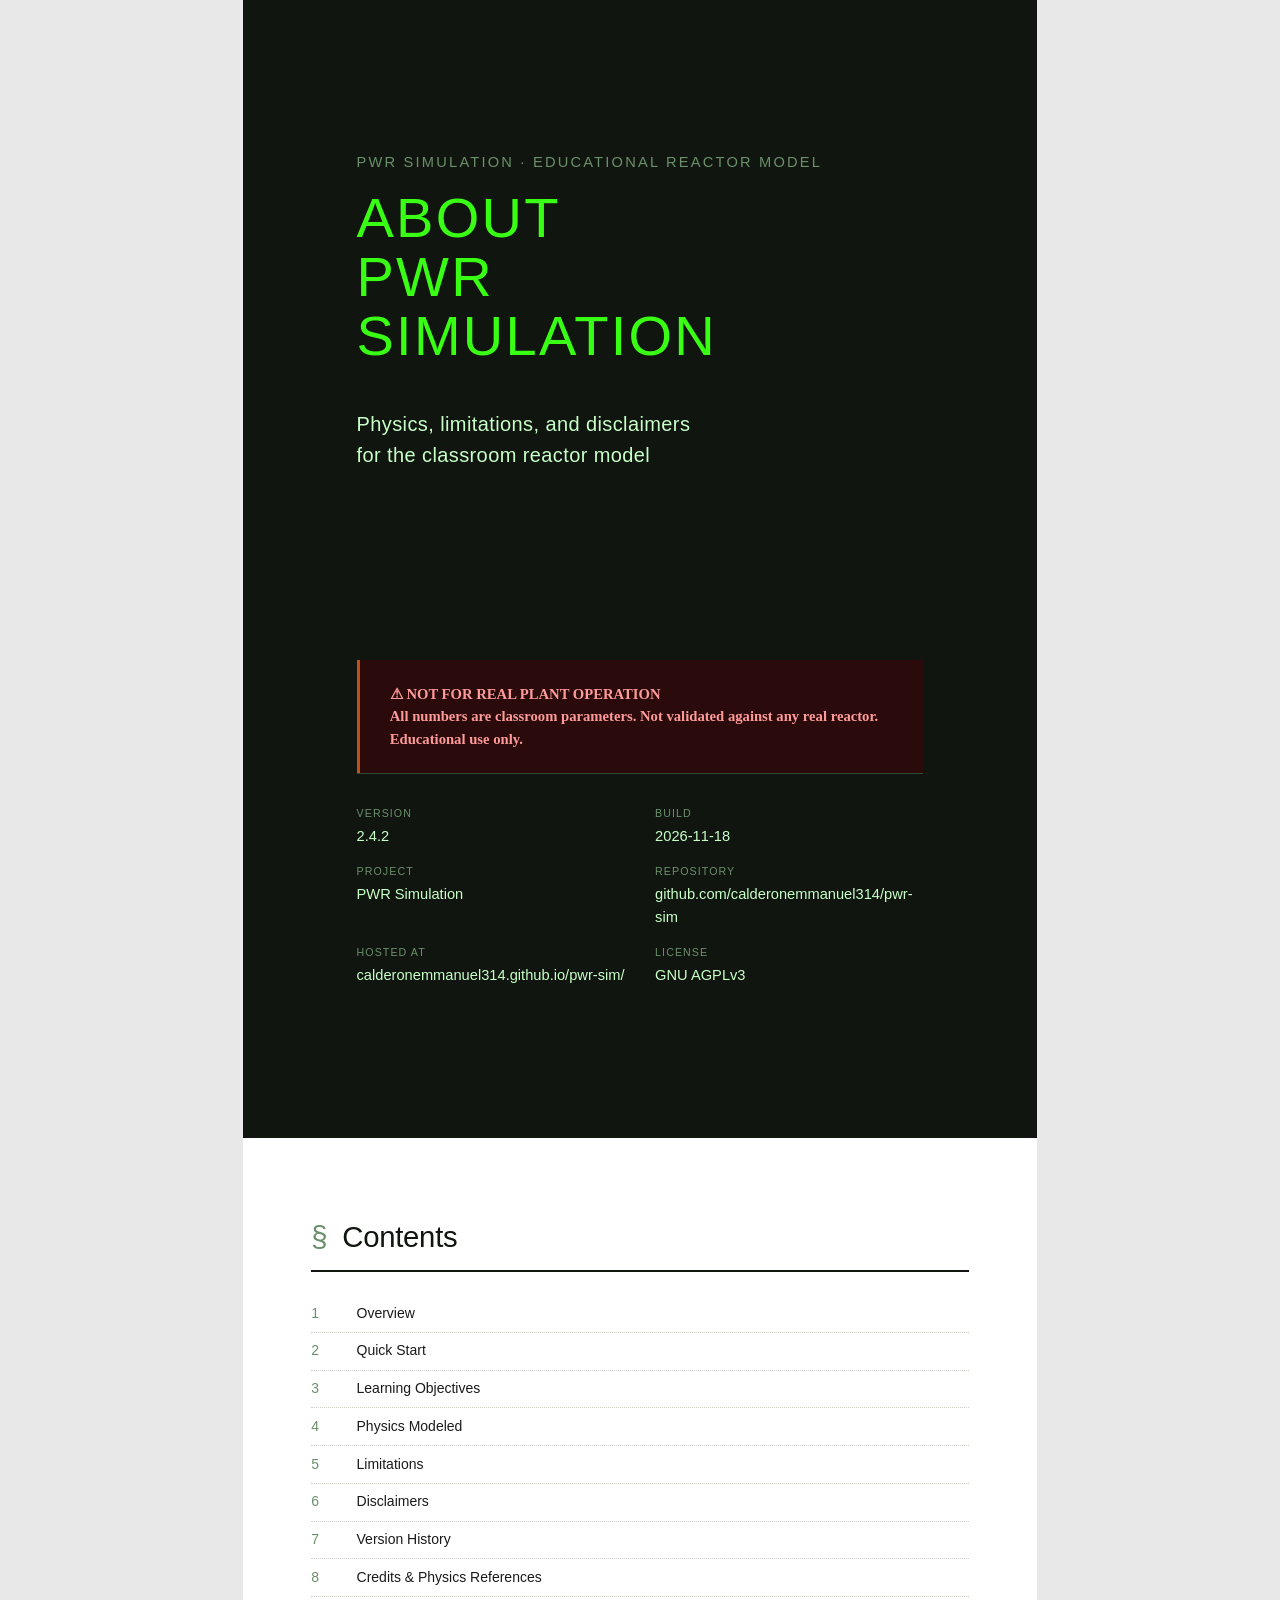
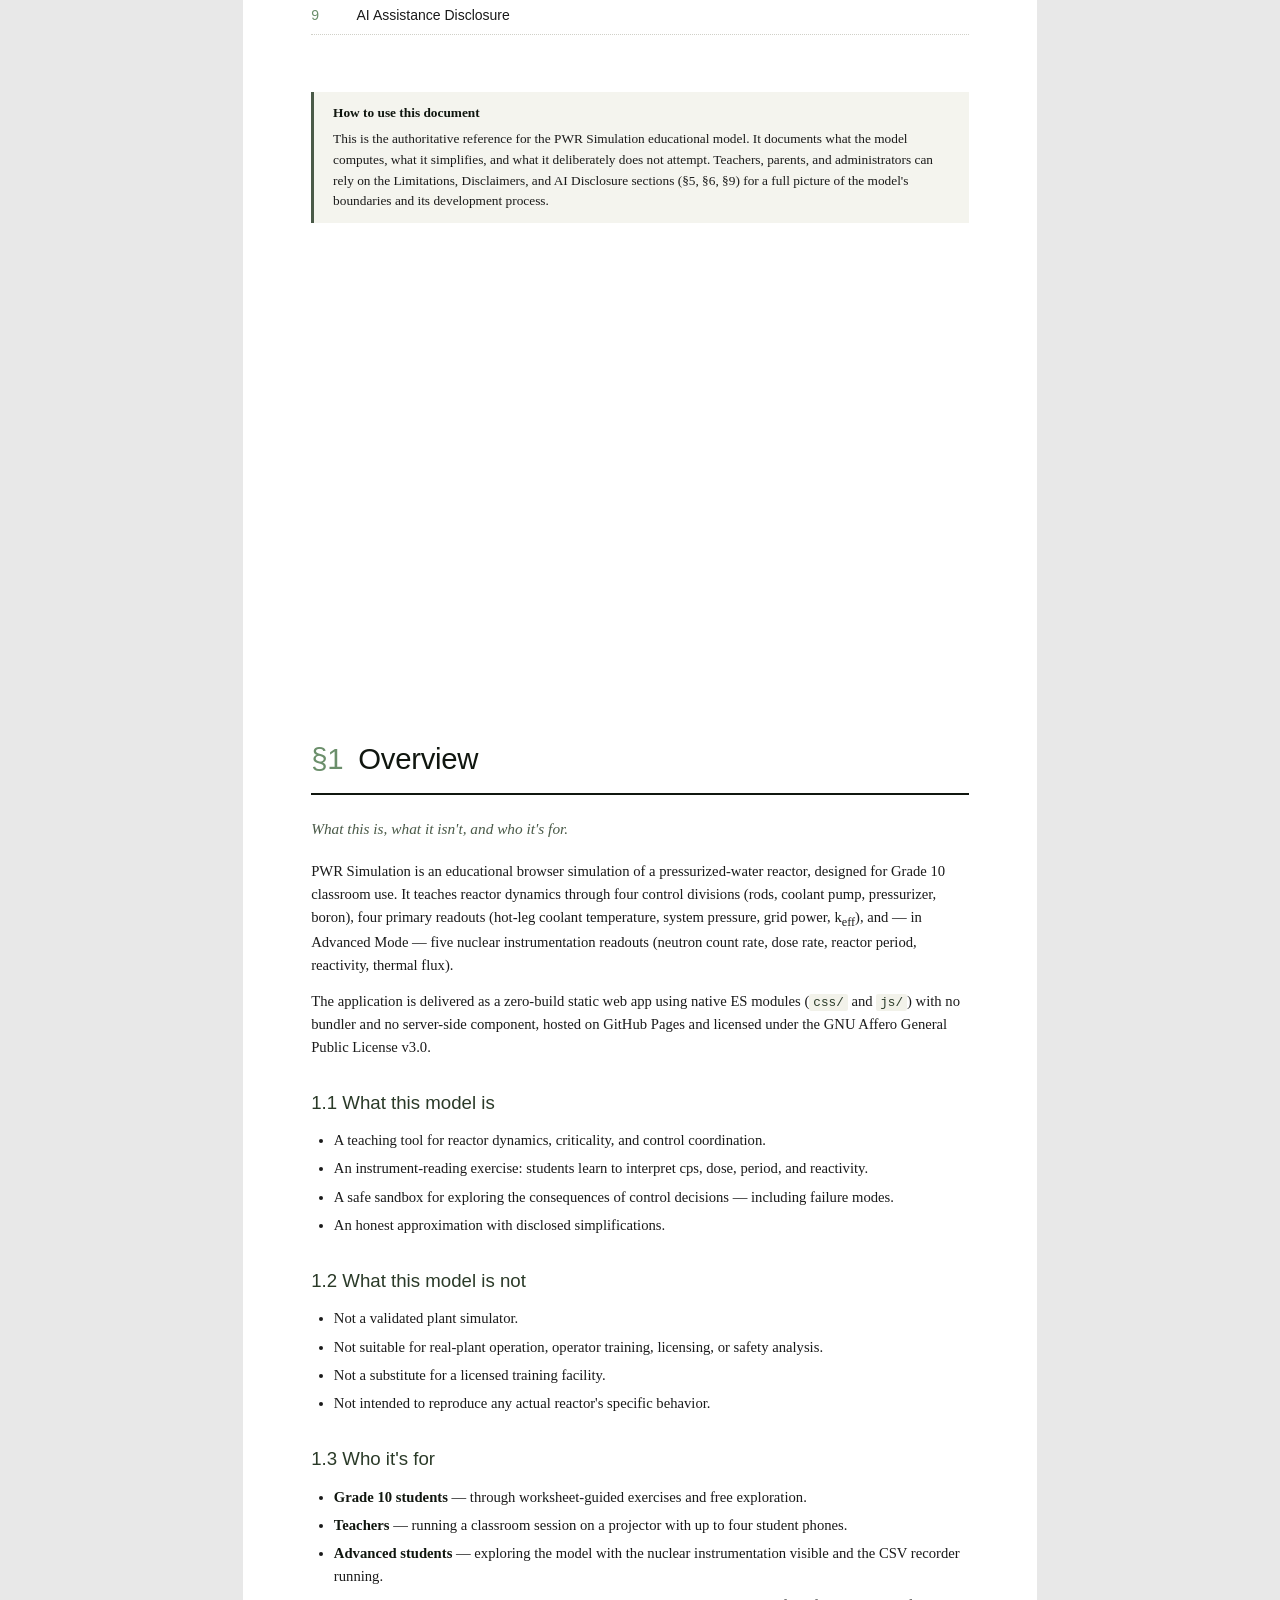
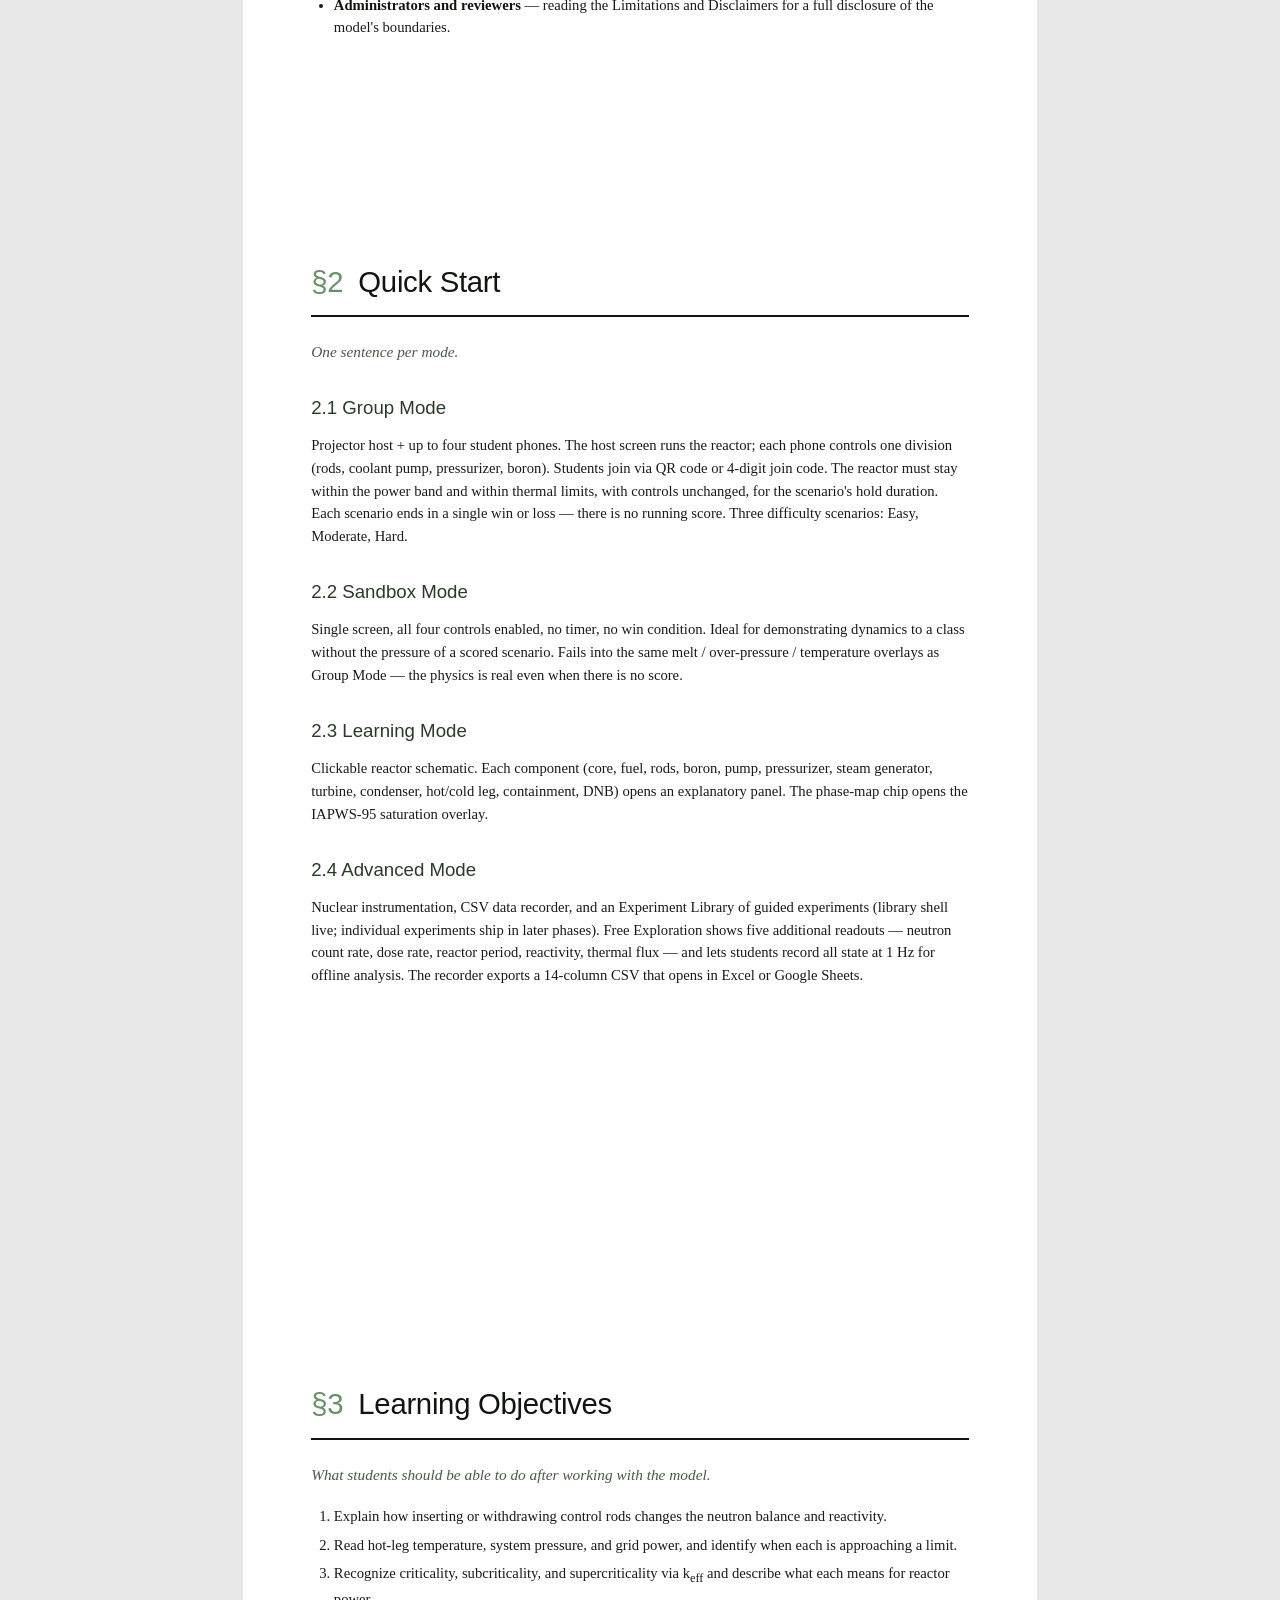
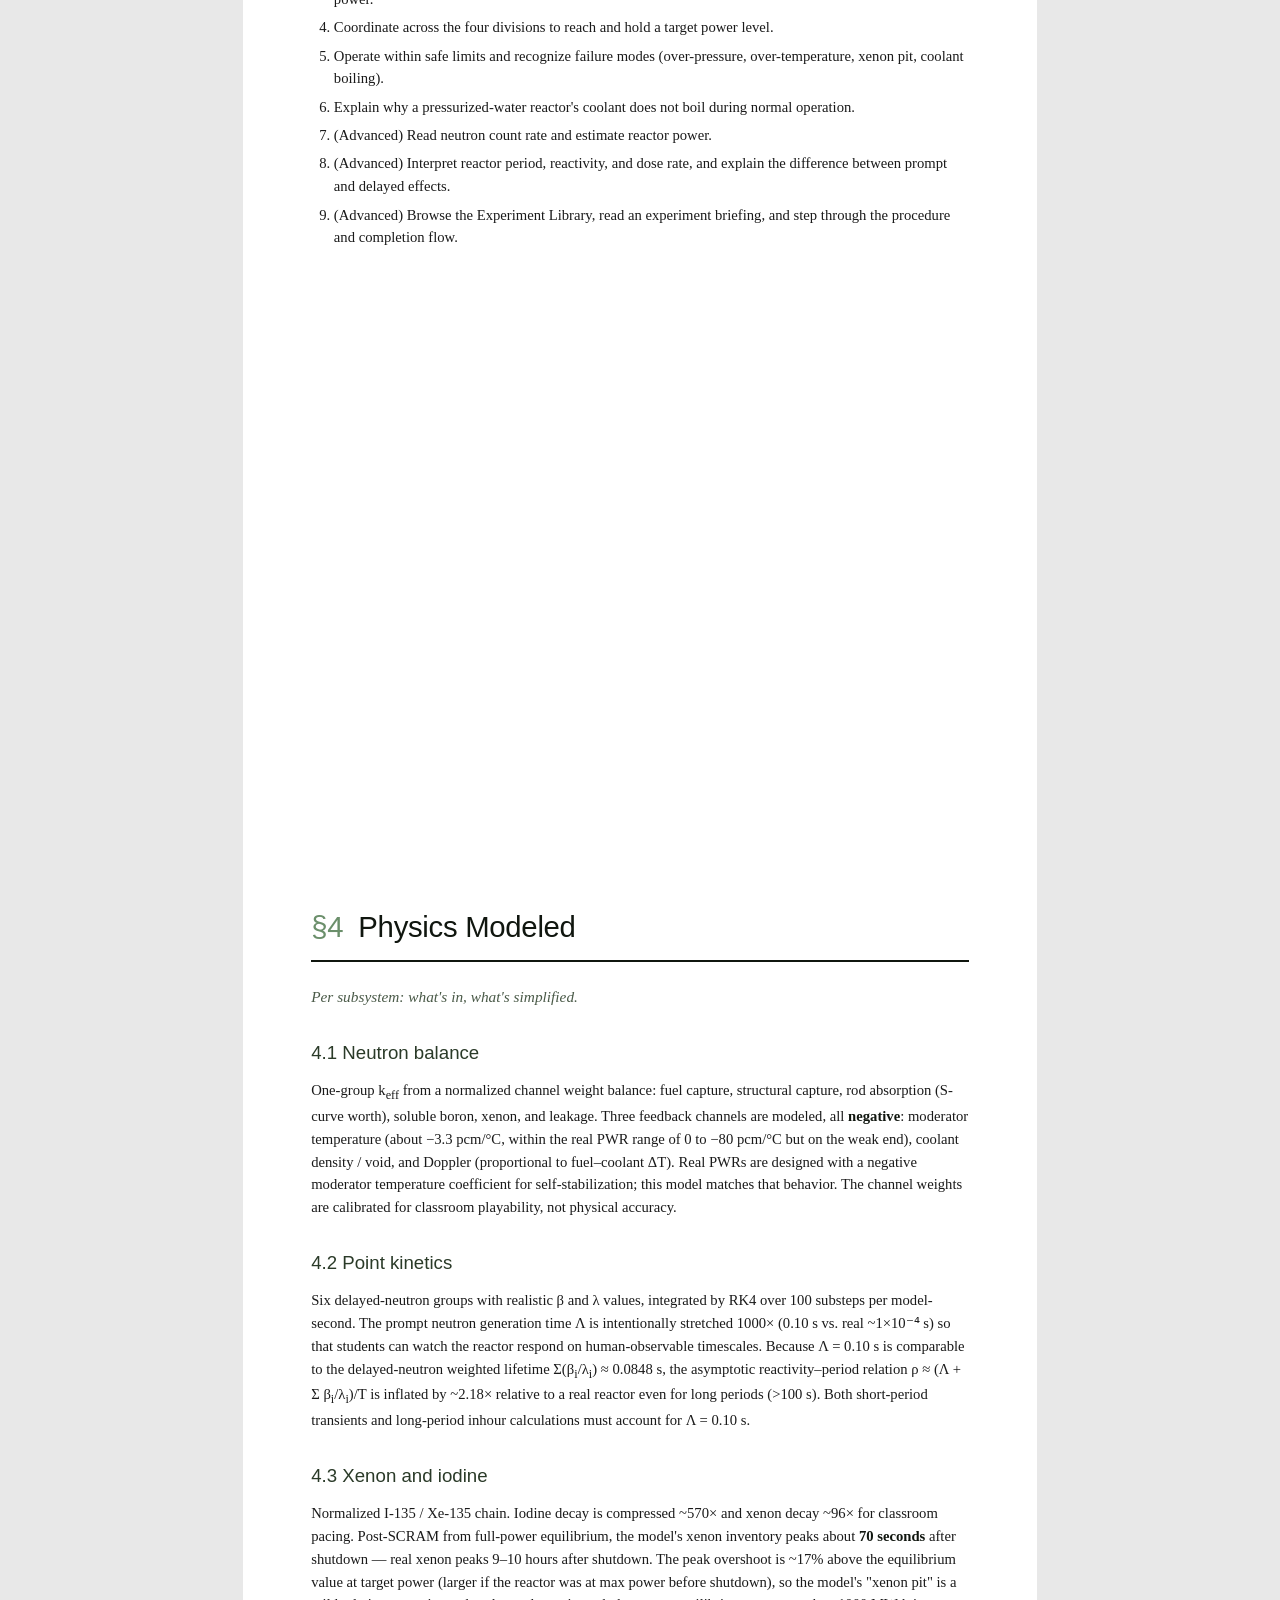
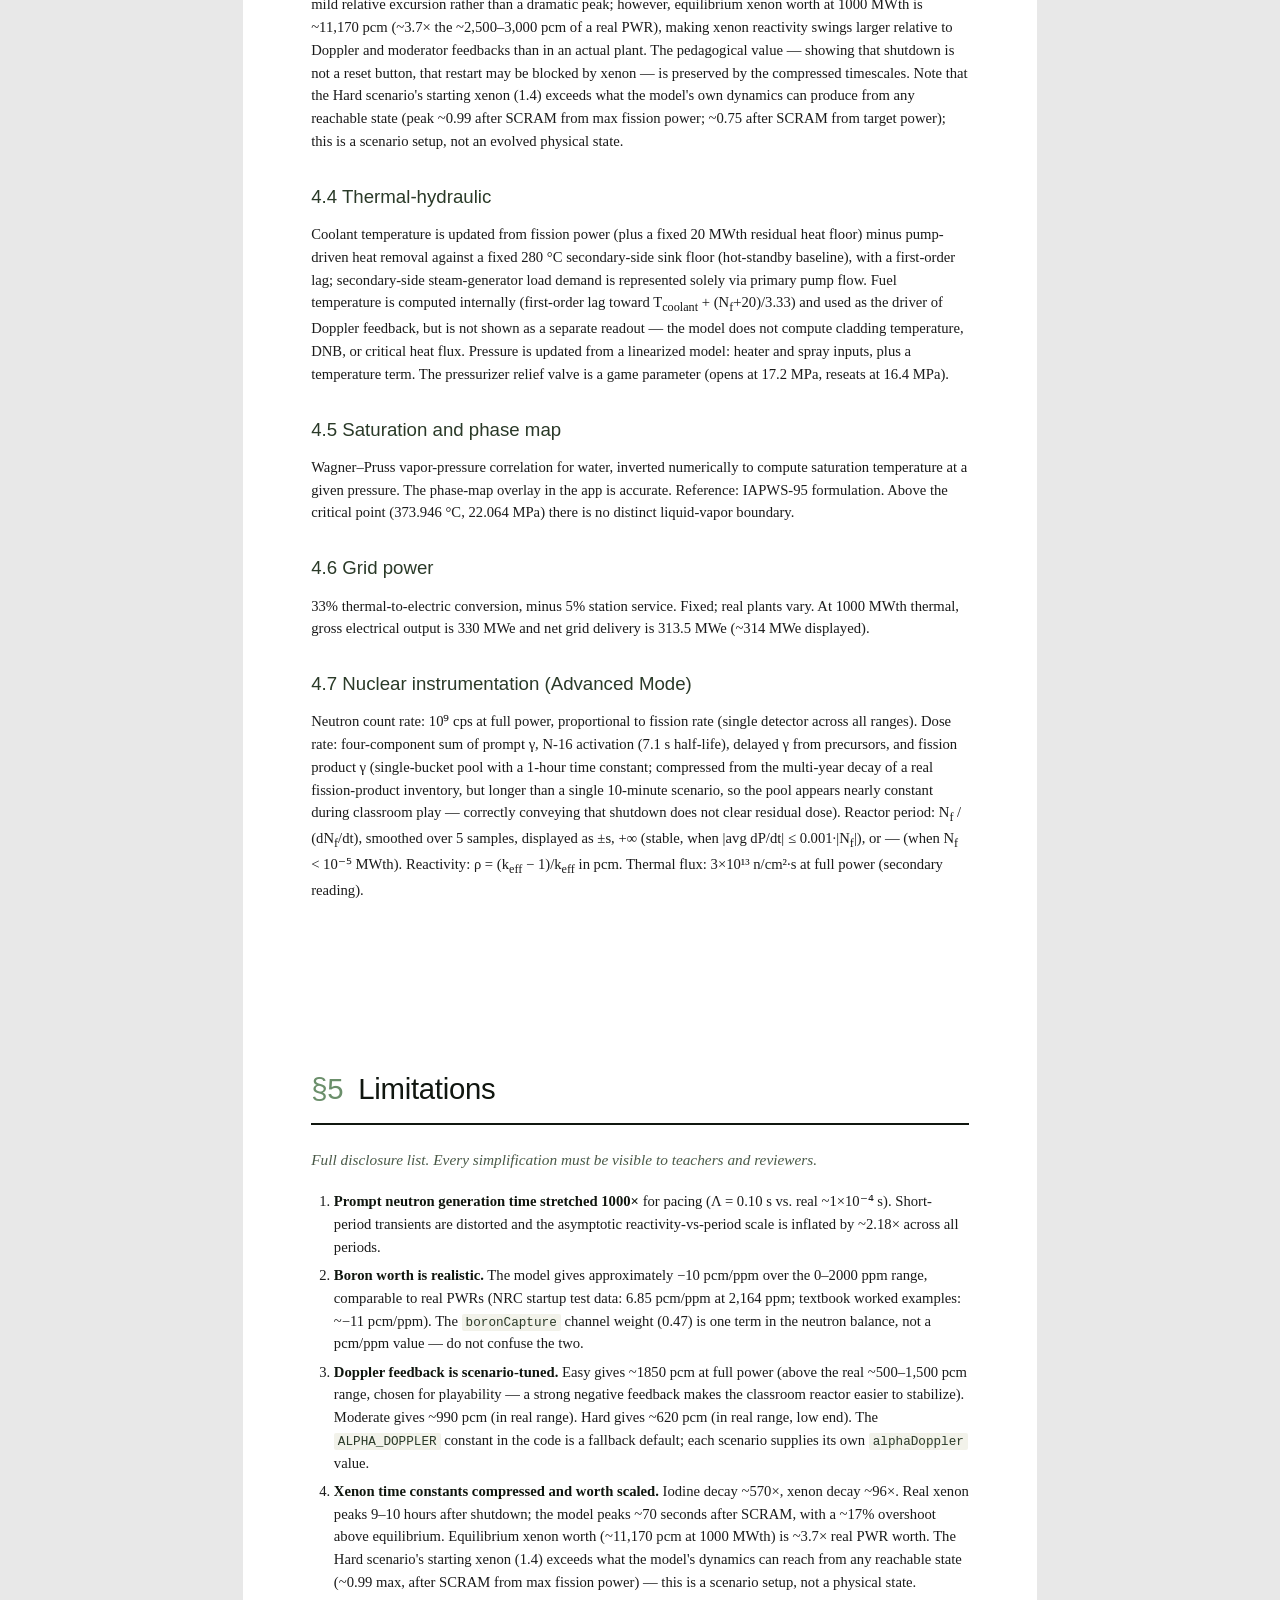
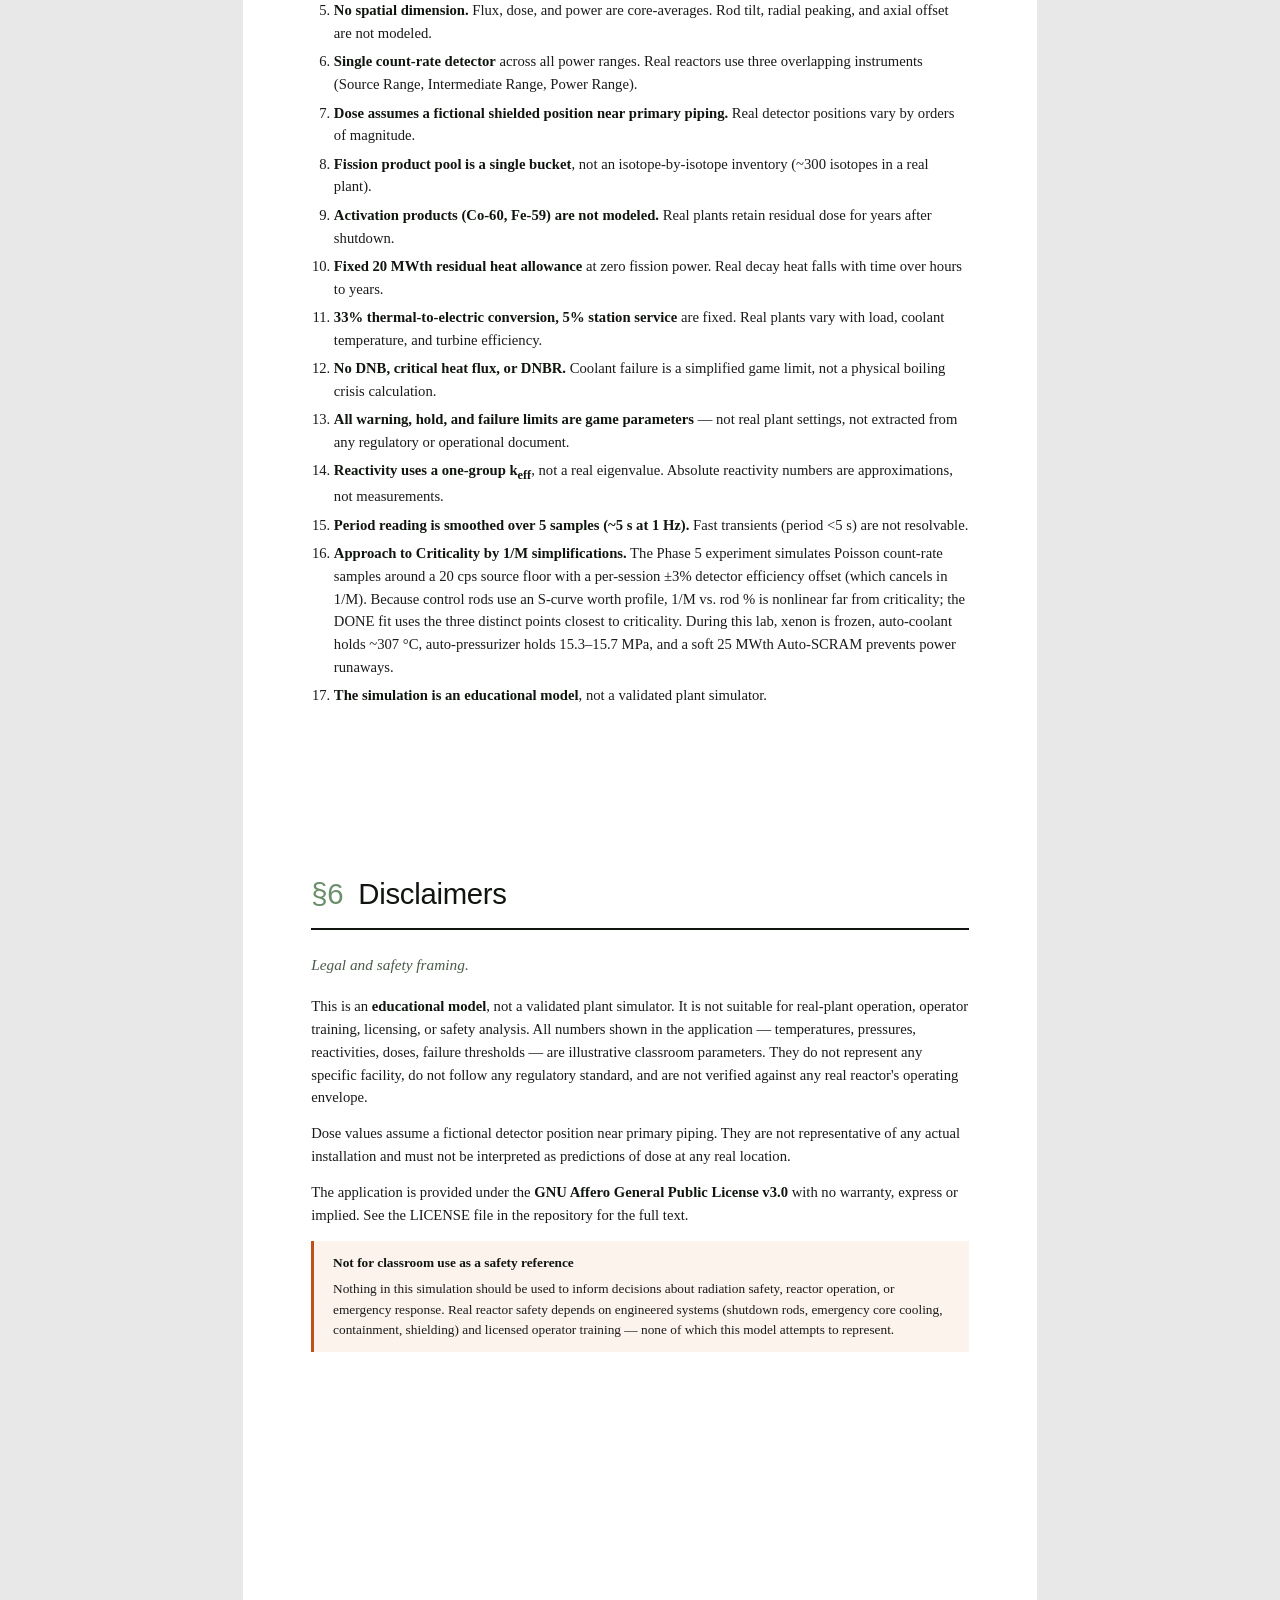
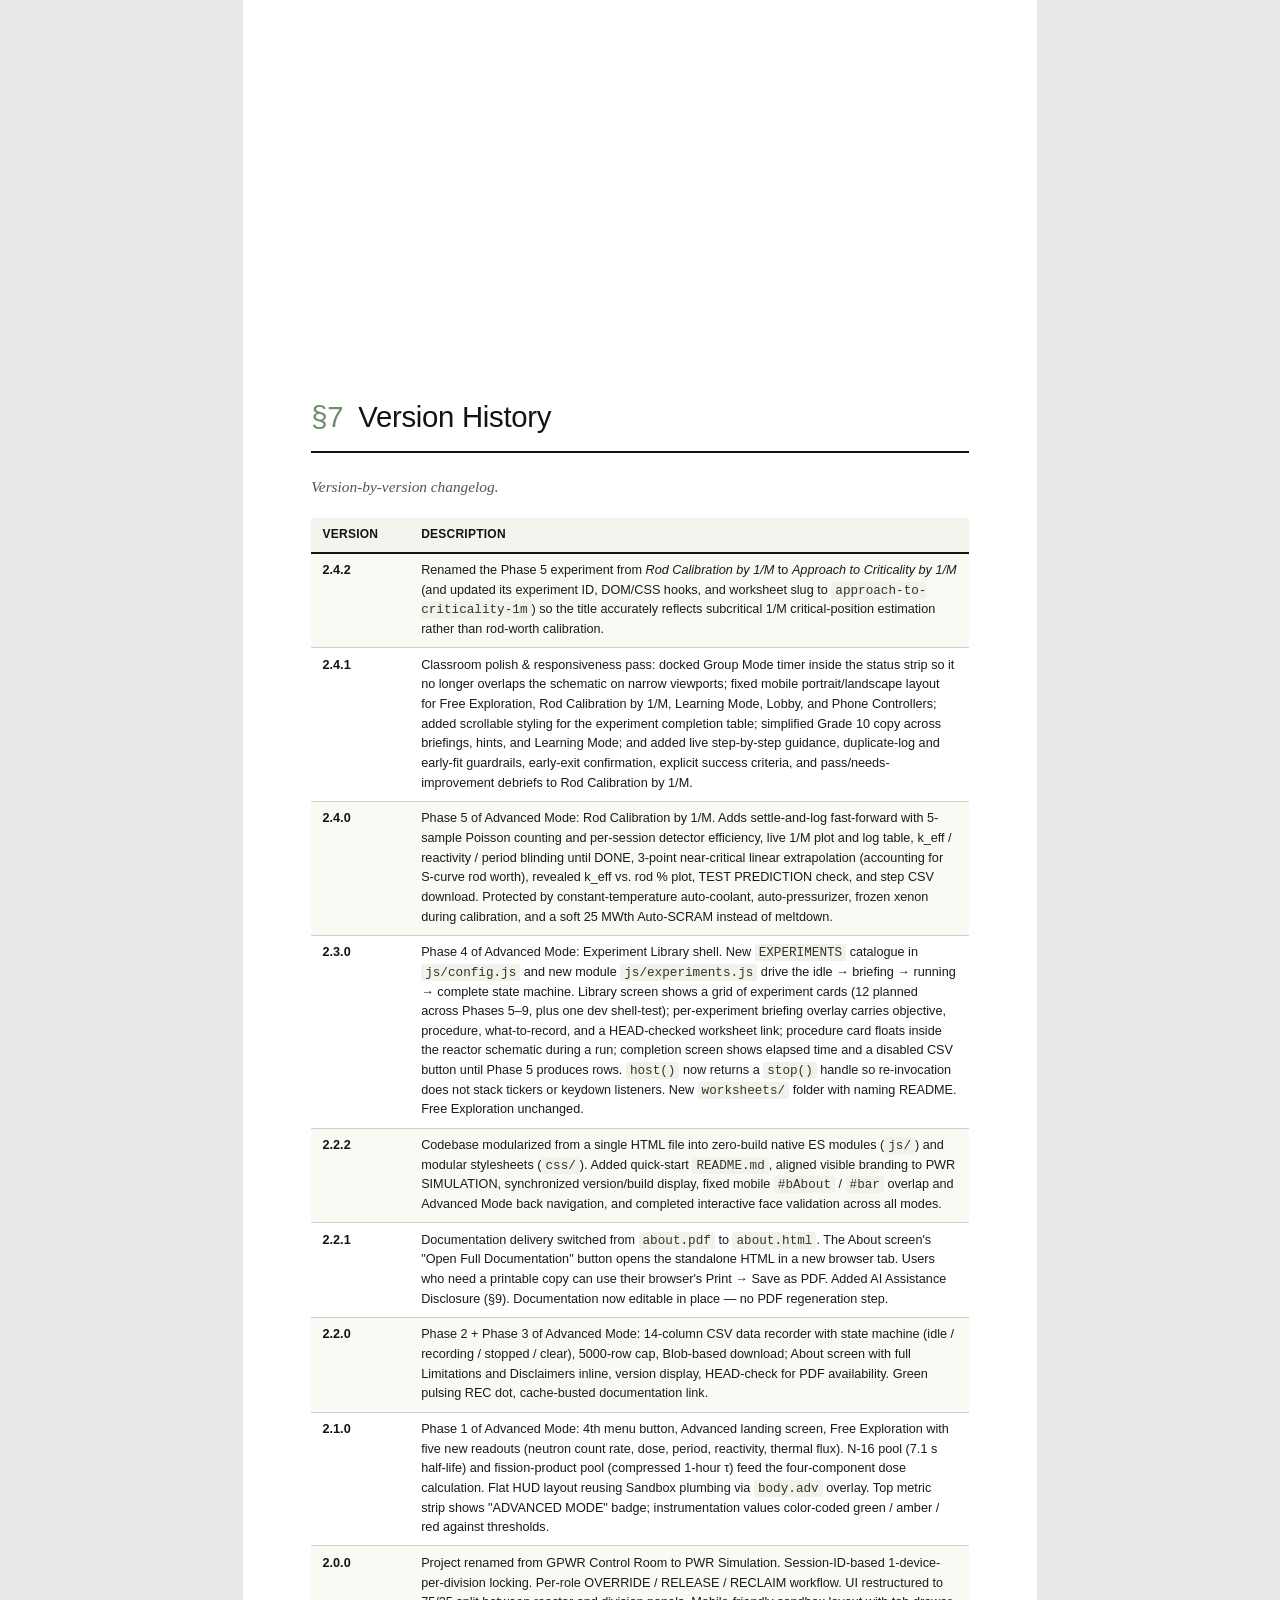
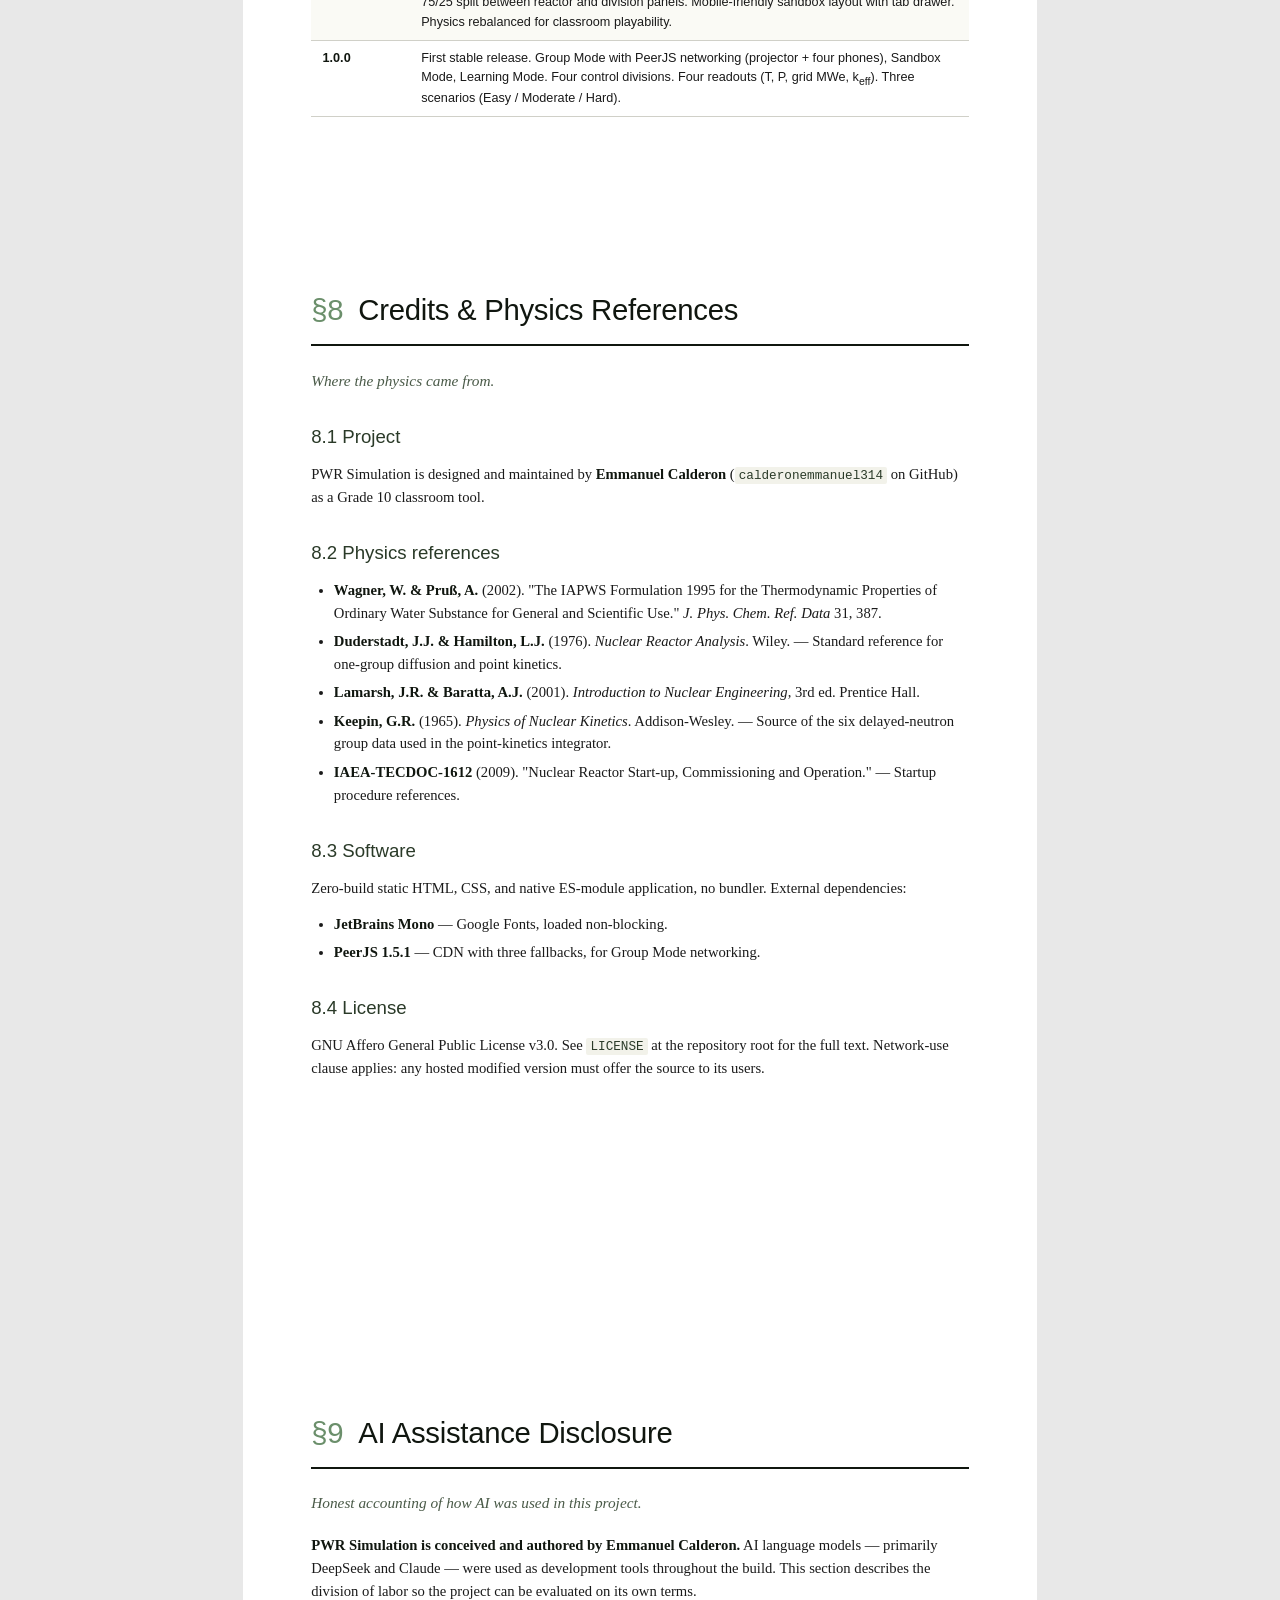
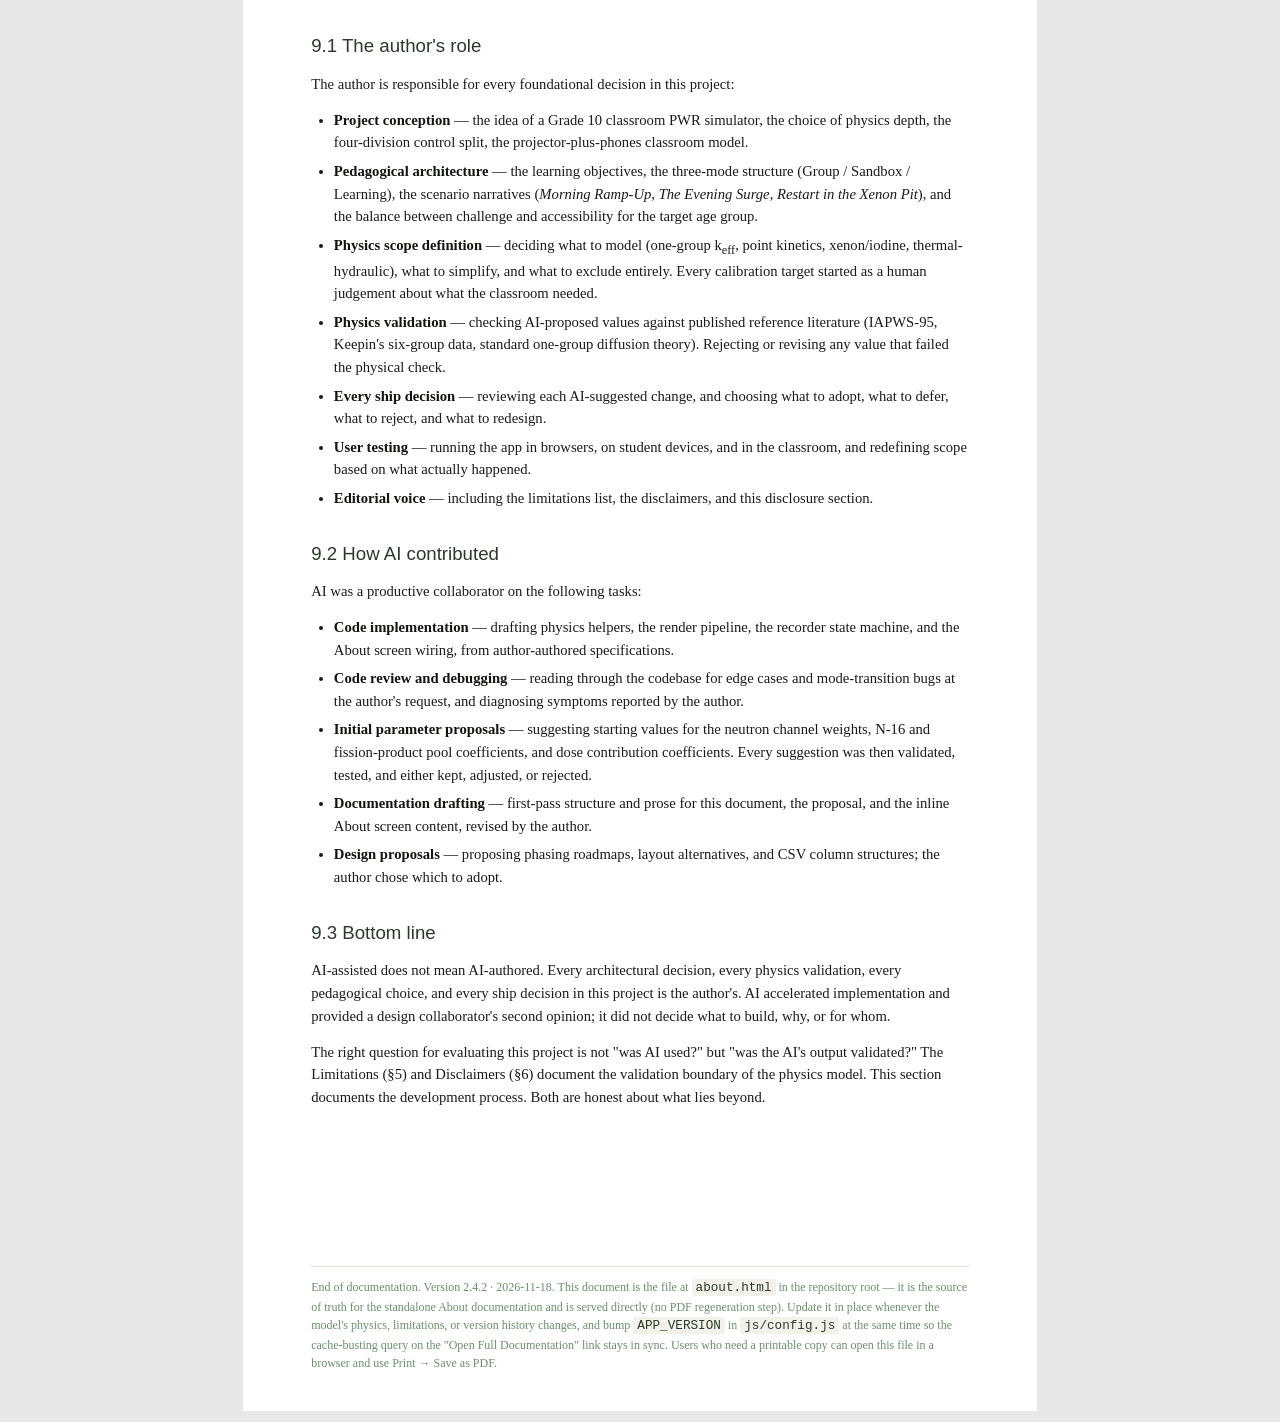
<file: about.html>
<!DOCTYPE html>
<html lang="en">
<head>
<meta charset="utf-8">
<title>About PWR Simulation · Full Documentation</title>
<style>
@page { size: A4; margin: 20mm 18mm; }
@page :first { margin: 0; }
*{box-sizing:border-box}
html,body{margin:0;padding:0;background:#e8e8e8;color:#1a1a1a;
  font-family:'Charter','Georgia','Cambria','Times New Roman',serif;
  font-size:11pt;line-height:1.55}
.page{background:#fff;max-width:210mm;margin:0 auto;
  padding:20mm 18mm;min-height:297mm;page-break-after:always;position:relative}
.page:last-child{page-break-after:auto}
.cover{background:#10160f;color:#d8ffd8;display:flex;flex-direction:column;
  justify-content:center;padding:40mm 30mm;min-height:297mm;margin:0 auto;max-width:210mm}
.cover h1{font-family:Inter,Helvetica,Arial,sans-serif;font-size:42pt;font-weight:300;
  letter-spacing:.04em;margin:0 0 8mm 0;color:#39ff14;line-height:1.05}
.cover .subtitle{font-family:Inter,Helvetica,Arial,sans-serif;font-size:15pt;
  font-weight:400;color:#c8ffc8;margin:0 0 30mm 0;letter-spacing:.02em}
.cover .project{font-family:Inter,Helvetica,Arial,sans-serif;font-size:11pt;
  color:#6b8f6b;margin-bottom:4mm;letter-spacing:.15em;text-transform:uppercase}
.cover .meta{font-family:Inter,Helvetica,Arial,sans-serif;font-size:10pt;color:#9dbf9d;
  border-top:1px solid #2f4a2f;padding-top:8mm;margin-top:auto;
  display:grid;grid-template-columns:1fr 1fr;gap:4mm 8mm}
.cover .meta div{display:flex;flex-direction:column}
.cover .meta span:first-child{color:#6b8f6b;font-size:8pt;letter-spacing:.1em;
  text-transform:uppercase;margin-bottom:1mm}
.cover .meta span:last-child{color:#c8ffc8;font-size:11pt}
.cover .warn{background:#2a0a0a;border-left:3px solid #c0501a;
  padding:6mm 8mm;margin:20mm 0 0 0;color:#ff9a9a;font-weight:600;font-size:11pt}
h1,h2,h3,h4{font-family:Inter,Helvetica,Arial,sans-serif;color:#10160f;
  page-break-after:avoid;page-break-inside:avoid}
h1{font-size:22pt;font-weight:300;margin:0 0 6mm 0;padding-bottom:3mm;
  border-bottom:2px solid #10160f;letter-spacing:-.01em}
h1 .num{color:#6b8f6b;font-weight:300;margin-right:4mm}
h2{font-size:14pt;font-weight:500;margin:8mm 0 3mm 0;color:#2a3a28}
h3{font-size:11.5pt;font-weight:600;margin:6mm 0 2mm 0;color:#3a4a38}
p{margin:0 0 3.5mm 0;orphans:3;widows:3}
ul,ol{margin:0 0 3.5mm 0;padding-left:6mm}
li{margin-bottom:1.5mm}
strong{color:#10160f}
em{font-style:italic}
.toc{font-family:Inter,Helvetica,Arial,sans-serif;font-size:10.5pt}
.toc ol{list-style:none;padding:0;margin:0}
.toc ol > li{display:flex;justify-content:space-between;padding:2mm 0;
  border-bottom:1px dotted #d0d0c8;margin:0}
.toc ol > li .num{color:#6b8f6b;margin-right:4mm;min-width:8mm}
.toc ol > li .title{flex:1}
table{width:100%;border-collapse:collapse;font-family:Inter,Helvetica,Arial,sans-serif;
  font-size:9.5pt;margin:3mm 0 5mm 0;page-break-inside:avoid}
th,td{padding:2mm 3mm;text-align:left;border-bottom:1px solid #d0d0c8;vertical-align:top}
th{background:#f4f4ee;font-weight:600;color:#10160f;font-size:9pt;
  letter-spacing:.02em;text-transform:uppercase;border-bottom:2px solid #10160f}
tr:nth-child(even) td{background:#fafaf5}
code{font-family:'SF Mono','Menlo','Consolas',monospace;font-size:9.5pt;
  background:#f2f2ea;padding:1px 4px;border-radius:2px;color:#2a3a28}
pre{font-family:'SF Mono','Menlo','Consolas',monospace;font-size:9pt;line-height:1.45;
  background:#f7f7f0;border:1px solid #e0e0d5;border-left:3px solid #10160f;
  padding:3mm 4mm;margin:3mm 0 4mm 0;overflow-x:auto;page-break-inside:avoid;
  white-space:pre;color:#1a1a1a}
.callout{background:#f4f4ee;border-left:3px solid #4a5a48;padding:3mm 5mm;
  margin:4mm 0;font-size:10pt;page-break-inside:avoid}
.callout.warning{border-left-color:#c0501a;background:#fdf3ed}
.callout strong{display:block;margin-bottom:1.5mm;font-size:10pt}
.section-intro{font-size:11.5pt;color:#4a5a48;margin-bottom:5mm;font-style:italic}
.footnote{font-size:9pt;color:#6b8f6b;border-top:1px solid #e0e0d5;
  padding-top:3mm;margin-top:8mm}
@media print {
  body{background:#fff}
  .page{margin:0;padding:0}
  .cover{margin:0}
  a{color:inherit;text-decoration:none}
}
</style>
</head>
<body>

<!-- COVER -->
<div class="cover">
  <div class="project">PWR Simulation · Educational Reactor Model</div>
  <h1>ABOUT<br>PWR<br>SIMULATION</h1>
  <div class="subtitle">Physics, limitations, and disclaimers<br>for the classroom reactor model</div>
  <div class="warn">
    ⚠ NOT FOR REAL PLANT OPERATION<br>
    All numbers are classroom parameters. Not validated against any real reactor. Educational use only.
  </div>
  <div class="meta">
    <div><span>Version</span><span>2.4.2</span></div>
    <div><span>Build</span><span>2026-11-18</span></div>
    <div><span>Project</span><span>PWR Simulation</span></div>
    <div><span>Repository</span><span>github.com/calderonemmanuel314/pwr-sim</span></div>
    <div><span>Hosted at</span><span>calderonemmanuel314.github.io/pwr-sim/</span></div>
    <div><span>License</span><span>GNU AGPLv3</span></div>
  </div>
</div>

<!-- TOC -->
<div class="page">
  <h1><span class="num">§</span>Contents</h1>
  <div class="toc">
    <ol>
      <li><span class="num">1</span><span class="title">Overview</span></li>
      <li><span class="num">2</span><span class="title">Quick Start</span></li>
      <li><span class="num">3</span><span class="title">Learning Objectives</span></li>
      <li><span class="num">4</span><span class="title">Physics Modeled</span></li>
      <li><span class="num">5</span><span class="title">Limitations</span></li>
      <li><span class="num">6</span><span class="title">Disclaimers</span></li>
      <li><span class="num">7</span><span class="title">Version History</span></li>
      <li><span class="num">8</span><span class="title">Credits &amp; Physics References</span></li>
      <li><span class="num">9</span><span class="title">AI Assistance Disclosure</span></li>
    </ol>
  </div>
  <div class="callout" style="margin-top:15mm">
    <strong>How to use this document</strong>
    This is the authoritative reference for the PWR Simulation educational model. It documents what the model computes, what it simplifies, and what it deliberately does not attempt. Teachers, parents, and administrators can rely on the Limitations, Disclaimers, and AI Disclosure sections (§5, §6, §9) for a full picture of the model's boundaries and its development process.
  </div>
</div>

<!-- §1 -->
<div class="page">
  <h1><span class="num">§1</span>Overview</h1>
  <p class="section-intro">What this is, what it isn't, and who it's for.</p>
  <p>PWR Simulation is an educational browser simulation of a pressurized-water reactor, designed for Grade 10 classroom use. It teaches reactor dynamics through four control divisions (rods, coolant pump, pressurizer, boron), four primary readouts (hot-leg coolant temperature, system pressure, grid power, k<sub>eff</sub>), and — in Advanced Mode — five nuclear instrumentation readouts (neutron count rate, dose rate, reactor period, reactivity, thermal flux).</p>
  <p>The application is delivered as a zero-build static web app using native ES modules (<code>css/</code> and <code>js/</code>) with no bundler and no server-side component, hosted on GitHub Pages and licensed under the GNU Affero General Public License v3.0.</p>
  <h2>1.1 What this model is</h2>
  <ul>
    <li>A teaching tool for reactor dynamics, criticality, and control coordination.</li>
    <li>An instrument-reading exercise: students learn to interpret cps, dose, period, and reactivity.</li>
    <li>A safe sandbox for exploring the consequences of control decisions — including failure modes.</li>
    <li>An honest approximation with disclosed simplifications.</li>
  </ul>
  <h2>1.2 What this model is not</h2>
  <ul>
    <li>Not a validated plant simulator.</li>
    <li>Not suitable for real-plant operation, operator training, licensing, or safety analysis.</li>
    <li>Not a substitute for a licensed training facility.</li>
    <li>Not intended to reproduce any actual reactor's specific behavior.</li>
  </ul>
  <h2>1.3 Who it's for</h2>
  <ul>
    <li><strong>Grade 10 students</strong> — through worksheet-guided exercises and free exploration.</li>
    <li><strong>Teachers</strong> — running a classroom session on a projector with up to four student phones.</li>
    <li><strong>Advanced students</strong> — exploring the model with the nuclear instrumentation visible and the CSV recorder running.</li>
    <li><strong>Administrators and reviewers</strong> — reading the Limitations and Disclaimers for a full disclosure of the model's boundaries.</li>
  </ul>
</div>

<!-- §2 -->
<div class="page">
  <h1><span class="num">§2</span>Quick Start</h1>
  <p class="section-intro">One sentence per mode.</p>
  <h2>2.1 Group Mode</h2>
  <p>Projector host + up to four student phones. The host screen runs the reactor; each phone controls one division (rods, coolant pump, pressurizer, boron). Students join via QR code or 4-digit join code. The reactor must stay within the power band and within thermal limits, with controls unchanged, for the scenario's hold duration. Each scenario ends in a single win or loss — there is no running score. Three difficulty scenarios: Easy, Moderate, Hard.</p>
  <h2>2.2 Sandbox Mode</h2>
  <p>Single screen, all four controls enabled, no timer, no win condition. Ideal for demonstrating dynamics to a class without the pressure of a scored scenario. Fails into the same melt / over-pressure / temperature overlays as Group Mode — the physics is real even when there is no score.</p>
  <h2>2.3 Learning Mode</h2>
  <p>Clickable reactor schematic. Each component (core, fuel, rods, boron, pump, pressurizer, steam generator, turbine, condenser, hot/cold leg, containment, DNB) opens an explanatory panel. The phase-map chip opens the IAPWS-95 saturation overlay.</p>
  <h2>2.4 Advanced Mode</h2>
  <p>Nuclear instrumentation, CSV data recorder, and an Experiment Library of guided experiments (library shell live; individual experiments ship in later phases). Free Exploration shows five additional readouts — neutron count rate, dose rate, reactor period, reactivity, thermal flux — and lets students record all state at 1 Hz for offline analysis. The recorder exports a 14-column CSV that opens in Excel or Google Sheets.</p>
</div>

<!-- §3 -->
<div class="page">
  <h1><span class="num">§3</span>Learning Objectives</h1>
  <p class="section-intro">What students should be able to do after working with the model.</p>
  <ol>
    <li>Explain how inserting or withdrawing control rods changes the neutron balance and reactivity.</li>
    <li>Read hot-leg temperature, system pressure, and grid power, and identify when each is approaching a limit.</li>
    <li>Recognize criticality, subcriticality, and supercriticality via k<sub>eff</sub> and describe what each means for reactor power.</li>
    <li>Coordinate across the four divisions to reach and hold a target power level.</li>
    <li>Operate within safe limits and recognize failure modes (over-pressure, over-temperature, xenon pit, coolant boiling).</li>
    <li>Explain why a pressurized-water reactor's coolant does not boil during normal operation.</li>
    <li>(Advanced) Read neutron count rate and estimate reactor power.</li>
    <li>(Advanced) Interpret reactor period, reactivity, and dose rate, and explain the difference between prompt and delayed effects.</li>
    <li>(Advanced) Browse the Experiment Library, read an experiment briefing, and step through the procedure and completion flow.</li>
  </ol>
</div>

<!-- §4 -->
<div class="page">
  <h1><span class="num">§4</span>Physics Modeled</h1>
  <p class="section-intro">Per subsystem: what's in, what's simplified.</p>
  <h2>4.1 Neutron balance</h2>
  <p>One-group k<sub>eff</sub> from a normalized channel weight balance: fuel capture, structural capture, rod absorption (S-curve worth), soluble boron, xenon, and leakage. Three feedback channels are modeled, all <strong>negative</strong>: moderator temperature (about −3.3 pcm/°C, within the real PWR range of 0 to −80 pcm/°C but on the weak end), coolant density / void, and Doppler (proportional to fuel–coolant ΔT). Real PWRs are designed with a negative moderator temperature coefficient for self-stabilization; this model matches that behavior. The channel weights are calibrated for classroom playability, not physical accuracy.</p>
  <h2>4.2 Point kinetics</h2>
  <p>Six delayed-neutron groups with realistic β and λ values, integrated by RK4 over 100 substeps per model-second. The prompt neutron generation time Λ is intentionally stretched 1000× (0.10 s vs. real ~1×10⁻⁴ s) so that students can watch the reactor respond on human-observable timescales. Because Λ = 0.10 s is comparable to the delayed-neutron weighted lifetime Σ(β<sub>i</sub>/λ<sub>i</sub>) ≈ 0.0848 s, the asymptotic reactivity–period relation ρ ≈ (Λ + Σ β<sub>i</sub>/λ<sub>i</sub>)/T is inflated by ~2.18× relative to a real reactor even for long periods (&gt;100 s). Both short-period transients and long-period inhour calculations must account for Λ = 0.10 s.</p>
  <h2>4.3 Xenon and iodine</h2>
  <p>Normalized I-135 / Xe-135 chain. Iodine decay is compressed ~570× and xenon decay ~96× for classroom pacing. Post-SCRAM from full-power equilibrium, the model's xenon inventory peaks about <strong>70 seconds</strong> after shutdown — real xenon peaks 9–10 hours after shutdown. The peak overshoot is ~17% above the equilibrium value at target power (larger if the reactor was at max power before shutdown), so the model's "xenon pit" is a mild relative excursion rather than a dramatic peak; however, equilibrium xenon worth at 1000 MWth is ~11,170 pcm (~3.7× the ~2,500–3,000 pcm of a real PWR), making xenon reactivity swings larger relative to Doppler and moderator feedbacks than in an actual plant. The pedagogical value — showing that shutdown is not a reset button, that restart may be blocked by xenon — is preserved by the compressed timescales. Note that the Hard scenario's starting xenon (1.4) exceeds what the model's own dynamics can produce from any reachable state (peak ~0.99 after SCRAM from max fission power; ~0.75 after SCRAM from target power); this is a scenario setup, not an evolved physical state.</p>
  <h2>4.4 Thermal-hydraulic</h2>
  <p>Coolant temperature is updated from fission power (plus a fixed 20 MWth residual heat floor) minus pump-driven heat removal against a fixed 280 °C secondary-side sink floor (hot-standby baseline), with a first-order lag; secondary-side steam-generator load demand is represented solely via primary pump flow. Fuel temperature is computed internally (first-order lag toward T<sub>coolant</sub> + (N<sub>f</sub>+20)/3.33) and used as the driver of Doppler feedback, but is not shown as a separate readout — the model does not compute cladding temperature, DNB, or critical heat flux. Pressure is updated from a linearized model: heater and spray inputs, plus a temperature term. The pressurizer relief valve is a game parameter (opens at 17.2 MPa, reseats at 16.4 MPa).</p>
  <h2>4.5 Saturation and phase map</h2>
  <p>Wagner–Pruss vapor-pressure correlation for water, inverted numerically to compute saturation temperature at a given pressure. The phase-map overlay in the app is accurate. Reference: IAPWS-95 formulation. Above the critical point (373.946 °C, 22.064 MPa) there is no distinct liquid-vapor boundary.</p>
  <h2>4.6 Grid power</h2>
  <p>33% thermal-to-electric conversion, minus 5% station service. Fixed; real plants vary. At 1000 MWth thermal, gross electrical output is 330 MWe and net grid delivery is 313.5 MWe (~314 MWe displayed).</p>
  <h2>4.7 Nuclear instrumentation (Advanced Mode)</h2>
  <p>Neutron count rate: 10⁹ cps at full power, proportional to fission rate (single detector across all ranges). Dose rate: four-component sum of prompt γ, N-16 activation (7.1 s half-life), delayed γ from precursors, and fission product γ (single-bucket pool with a 1-hour time constant; compressed from the multi-year decay of a real fission-product inventory, but longer than a single 10-minute scenario, so the pool appears nearly constant during classroom play — correctly conveying that shutdown does not clear residual dose). Reactor period: N<sub>f</sub> / (dN<sub>f</sub>/dt), smoothed over 5 samples, displayed as ±s, +∞ (stable, when |avg dP/dt| ≤ 0.001·|N<sub>f</sub>|), or — (when N<sub>f</sub> &lt; 10⁻⁵ MWth). Reactivity: ρ = (k<sub>eff</sub> − 1)/k<sub>eff</sub> in pcm. Thermal flux: 3×10¹³ n/cm²·s at full power (secondary reading).</p>
</div>

<!-- §5 -->
<div class="page">
  <h1><span class="num">§5</span>Limitations</h1>
  <p class="section-intro">Full disclosure list. Every simplification must be visible to teachers and reviewers.</p>
  <ol>
    <li><strong>Prompt neutron generation time stretched 1000×</strong> for pacing (Λ = 0.10 s vs. real ~1×10⁻⁴ s). Short-period transients are distorted and the asymptotic reactivity-vs-period scale is inflated by ~2.18× across all periods.</li>
    <li><strong>Boron worth is realistic.</strong> The model gives approximately −10 pcm/ppm over the 0–2000 ppm range, comparable to real PWRs (NRC startup test data: 6.85 pcm/ppm at 2,164 ppm; textbook worked examples: ~−11 pcm/ppm). The <code>boronCapture</code> channel weight (0.47) is one term in the neutron balance, not a pcm/ppm value — do not confuse the two.</li>
    <li><strong>Doppler feedback is scenario-tuned.</strong> Easy gives ~1850 pcm at full power (above the real ~500–1,500 pcm range, chosen for playability — a strong negative feedback makes the classroom reactor easier to stabilize). Moderate gives ~990 pcm (in real range). Hard gives ~620 pcm (in real range, low end). The <code>ALPHA_DOPPLER</code> constant in the code is a fallback default; each scenario supplies its own <code>alphaDoppler</code> value.</li>
    <li><strong>Xenon time constants compressed and worth scaled.</strong> Iodine decay ~570×, xenon decay ~96×. Real xenon peaks 9–10 hours after shutdown; the model peaks ~70 seconds after SCRAM, with a ~17% overshoot above equilibrium. Equilibrium xenon worth (~11,170 pcm at 1000 MWth) is ~3.7× real PWR worth. The Hard scenario's starting xenon (1.4) exceeds what the model's dynamics can reach from any reachable state (~0.99 max, after SCRAM from max fission power) — this is a scenario setup, not a physical state.</li>
    <li><strong>No spatial dimension.</strong> Flux, dose, and power are core-averages. Rod tilt, radial peaking, and axial offset are not modeled.</li>
    <li><strong>Single count-rate detector</strong> across all power ranges. Real reactors use three overlapping instruments (Source Range, Intermediate Range, Power Range).</li>
    <li><strong>Dose assumes a fictional shielded position near primary piping.</strong> Real detector positions vary by orders of magnitude.</li>
    <li><strong>Fission product pool is a single bucket</strong>, not an isotope-by-isotope inventory (~300 isotopes in a real plant).</li>
    <li><strong>Activation products (Co-60, Fe-59) are not modeled.</strong> Real plants retain residual dose for years after shutdown.</li>
    <li><strong>Fixed 20 MWth residual heat allowance</strong> at zero fission power. Real decay heat falls with time over hours to years.</li>
    <li><strong>33% thermal-to-electric conversion, 5% station service</strong> are fixed. Real plants vary with load, coolant temperature, and turbine efficiency.</li>
    <li><strong>No DNB, critical heat flux, or DNBR.</strong> Coolant failure is a simplified game limit, not a physical boiling crisis calculation.</li>
    <li><strong>All warning, hold, and failure limits are game parameters</strong> — not real plant settings, not extracted from any regulatory or operational document.</li>
    <li><strong>Reactivity uses a one-group k<sub>eff</sub></strong>, not a real eigenvalue. Absolute reactivity numbers are approximations, not measurements.</li>
    <li><strong>Period reading is smoothed over 5 samples (~5 s at 1 Hz).</strong> Fast transients (period &lt;5 s) are not resolvable.</li>
    <li><strong>Approach to Criticality by 1/M simplifications.</strong> The Phase 5 experiment simulates Poisson count-rate samples around a 20 cps source floor with a per-session ±3% detector efficiency offset (which cancels in 1/M). Because control rods use an S-curve worth profile, 1/M vs. rod % is nonlinear far from criticality; the DONE fit uses the three distinct points closest to criticality. During this lab, xenon is frozen, auto-coolant holds ~307 °C, auto-pressurizer holds 15.3–15.7 MPa, and a soft 25 MWth Auto-SCRAM prevents power runaways.</li>
    <li><strong>The simulation is an educational model</strong>, not a validated plant simulator.</li>
  </ol>
</div>

<!-- §6 -->
<div class="page">
  <h1><span class="num">§6</span>Disclaimers</h1>
  <p class="section-intro">Legal and safety framing.</p>
  <p>This is an <strong>educational model</strong>, not a validated plant simulator. It is not suitable for real-plant operation, operator training, licensing, or safety analysis. All numbers shown in the application — temperatures, pressures, reactivities, doses, failure thresholds — are illustrative classroom parameters. They do not represent any specific facility, do not follow any regulatory standard, and are not verified against any real reactor's operating envelope.</p>
  <p>Dose values assume a fictional detector position near primary piping. They are not representative of any actual installation and must not be interpreted as predictions of dose at any real location.</p>
  <p>The application is provided under the <strong>GNU Affero General Public License v3.0</strong> with no warranty, express or implied. See the LICENSE file in the repository for the full text.</p>
  <div class="callout warning">
    <strong>Not for classroom use as a safety reference</strong>
    Nothing in this simulation should be used to inform decisions about radiation safety, reactor operation, or emergency response. Real reactor safety depends on engineered systems (shutdown rods, emergency core cooling, containment, shielding) and licensed operator training — none of which this model attempts to represent.
  </div>
</div>

<!-- §7 -->
<div class="page">
  <h1><span class="num">§7</span>Version History</h1>
  <p class="section-intro">Version-by-version changelog.</p>
  <table>
    <tr><th style="width:15%">Version</th><th>Description</th></tr>
    <tr><td><strong>2.4.2</strong></td><td>Renamed the Phase 5 experiment from <em>Rod Calibration by 1/M</em> to <em>Approach to Criticality by 1/M</em> (and updated its experiment ID, DOM/CSS hooks, and worksheet slug to <code>approach-to-criticality-1m</code>) so the title accurately reflects subcritical 1/M critical-position estimation rather than rod-worth calibration.</td></tr>
    <tr><td><strong>2.4.1</strong></td><td>Classroom polish &amp; responsiveness pass: docked Group Mode timer inside the status strip so it no longer overlaps the schematic on narrow viewports; fixed mobile portrait/landscape layout for Free Exploration, Rod Calibration by 1/M, Learning Mode, Lobby, and Phone Controllers; added scrollable styling for the experiment completion table; simplified Grade 10 copy across briefings, hints, and Learning Mode; and added live step-by-step guidance, duplicate-log and early-fit guardrails, early-exit confirmation, explicit success criteria, and pass/needs-improvement debriefs to Rod Calibration by 1/M.</td></tr>
    <tr><td><strong>2.4.0</strong></td><td>Phase 5 of Advanced Mode: Rod Calibration by 1/M. Adds settle-and-log fast-forward with 5-sample Poisson counting and per-session detector efficiency, live 1/M plot and log table, k_eff / reactivity / period blinding until DONE, 3-point near-critical linear extrapolation (accounting for S-curve rod worth), revealed k_eff vs. rod % plot, TEST PREDICTION check, and step CSV download. Protected by constant-temperature auto-coolant, auto-pressurizer, frozen xenon during calibration, and a soft 25 MWth Auto-SCRAM instead of meltdown.</td></tr>
    <tr><td><strong>2.3.0</strong></td><td>Phase 4 of Advanced Mode: Experiment Library shell. New <code>EXPERIMENTS</code> catalogue in <code>js/config.js</code> and new module <code>js/experiments.js</code> drive the idle → briefing → running → complete state machine. Library screen shows a grid of experiment cards (12 planned across Phases 5–9, plus one dev shell-test); per-experiment briefing overlay carries objective, procedure, what-to-record, and a HEAD-checked worksheet link; procedure card floats inside the reactor schematic during a run; completion screen shows elapsed time and a disabled CSV button until Phase 5 produces rows. <code>host()</code> now returns a <code>stop()</code> handle so re-invocation does not stack tickers or keydown listeners. New <code>worksheets/</code> folder with naming README. Free Exploration unchanged.</td></tr>
    <tr><td><strong>2.2.2</strong></td><td>Codebase modularized from a single HTML file into zero-build native ES modules (<code>js/</code>) and modular stylesheets (<code>css/</code>). Added quick-start <code>README.md</code>, aligned visible branding to PWR SIMULATION, synchronized version/build display, fixed mobile <code>#bAbout</code> / <code>#bar</code> overlap and Advanced Mode back navigation, and completed interactive face validation across all modes.</td></tr>
    <tr><td><strong>2.2.1</strong></td><td>Documentation delivery switched from <code>about.pdf</code> to <code>about.html</code>. The About screen's "Open Full Documentation" button opens the standalone HTML in a new browser tab. Users who need a printable copy can use their browser's Print → Save as PDF. Added AI Assistance Disclosure (§9). Documentation now editable in place — no PDF regeneration step.</td></tr>
    <tr><td><strong>2.2.0</strong></td><td>Phase 2 + Phase 3 of Advanced Mode: 14-column CSV data recorder with state machine (idle / recording / stopped / clear), 5000-row cap, Blob-based download; About screen with full Limitations and Disclaimers inline, version display, HEAD-check for PDF availability. Green pulsing REC dot, cache-busted documentation link.</td></tr>
    <tr><td><strong>2.1.0</strong></td><td>Phase 1 of Advanced Mode: 4th menu button, Advanced landing screen, Free Exploration with five new readouts (neutron count rate, dose, period, reactivity, thermal flux). N-16 pool (7.1 s half-life) and fission-product pool (compressed 1-hour τ) feed the four-component dose calculation. Flat HUD layout reusing Sandbox plumbing via <code>body.adv</code> overlay. Top metric strip shows "ADVANCED MODE" badge; instrumentation values color-coded green / amber / red against thresholds.</td></tr>
    <tr><td><strong>2.0.0</strong></td><td>Project renamed from GPWR Control Room to PWR Simulation. Session-ID-based 1-device-per-division locking. Per-role OVERRIDE / RELEASE / RECLAIM workflow. UI restructured to 75/25 split between reactor and division panels. Mobile-friendly sandbox layout with tab drawer. Physics rebalanced for classroom playability.</td></tr>
    <tr><td><strong>1.0.0</strong></td><td>First stable release. Group Mode with PeerJS networking (projector + four phones), Sandbox Mode, Learning Mode. Four control divisions. Four readouts (T, P, grid MWe, k<sub>eff</sub>). Three scenarios (Easy / Moderate / Hard).</td></tr>
  </table>
</div>

<!-- §8 -->
<div class="page">
  <h1><span class="num">§8</span>Credits &amp; Physics References</h1>
  <p class="section-intro">Where the physics came from.</p>
  <h2>8.1 Project</h2>
  <p>PWR Simulation is designed and maintained by <strong>Emmanuel Calderon</strong> (<code>calderonemmanuel314</code> on GitHub) as a Grade 10 classroom tool.</p>
  <h2>8.2 Physics references</h2>
  <ul>
    <li><strong>Wagner, W. &amp; Pruß, A.</strong> (2002). "The IAPWS Formulation 1995 for the Thermodynamic Properties of Ordinary Water Substance for General and Scientific Use." <em>J. Phys. Chem. Ref. Data</em> 31, 387.</li>
    <li><strong>Duderstadt, J.J. &amp; Hamilton, L.J.</strong> (1976). <em>Nuclear Reactor Analysis</em>. Wiley. — Standard reference for one-group diffusion and point kinetics.</li>
    <li><strong>Lamarsh, J.R. &amp; Baratta, A.J.</strong> (2001). <em>Introduction to Nuclear Engineering</em>, 3rd ed. Prentice Hall.</li>
    <li><strong>Keepin, G.R.</strong> (1965). <em>Physics of Nuclear Kinetics</em>. Addison-Wesley. — Source of the six delayed-neutron group data used in the point-kinetics integrator.</li>
    <li><strong>IAEA-TECDOC-1612</strong> (2009). "Nuclear Reactor Start-up, Commissioning and Operation." — Startup procedure references.</li>
  </ul>
  <h2>8.3 Software</h2>
  <p>Zero-build static HTML, CSS, and native ES-module application, no bundler. External dependencies:</p>
  <ul>
    <li><strong>JetBrains Mono</strong> — Google Fonts, loaded non-blocking.</li>
    <li><strong>PeerJS 1.5.1</strong> — CDN with three fallbacks, for Group Mode networking.</li>
  </ul>
  <h2>8.4 License</h2>
  <p>GNU Affero General Public License v3.0. See <code>LICENSE</code> at the repository root for the full text. Network-use clause applies: any hosted modified version must offer the source to its users.</p>
</div>

<!-- §9 -->
<div class="page">
  <h1><span class="num">§9</span>AI Assistance Disclosure</h1>
  <p class="section-intro">Honest accounting of how AI was used in this project.</p>
  <p><strong>PWR Simulation is conceived and authored by Emmanuel Calderon.</strong> AI language models — primarily DeepSeek and Claude — were used as development tools throughout the build. This section describes the division of labor so the project can be evaluated on its own terms.</p>
  <h2>9.1 The author's role</h2>
  <p>The author is responsible for every foundational decision in this project:</p>
  <ul>
    <li><strong>Project conception</strong> — the idea of a Grade 10 classroom PWR simulator, the choice of physics depth, the four-division control split, the projector-plus-phones classroom model.</li>
    <li><strong>Pedagogical architecture</strong> — the learning objectives, the three-mode structure (Group / Sandbox / Learning), the scenario narratives (<em>Morning Ramp-Up</em>, <em>The Evening Surge</em>, <em>Restart in the Xenon Pit</em>), and the balance between challenge and accessibility for the target age group.</li>
    <li><strong>Physics scope definition</strong> — deciding what to model (one-group k<sub>eff</sub>, point kinetics, xenon/iodine, thermal-hydraulic), what to simplify, and what to exclude entirely. Every calibration target started as a human judgement about what the classroom needed.</li>
    <li><strong>Physics validation</strong> — checking AI-proposed values against published reference literature (IAPWS-95, Keepin's six-group data, standard one-group diffusion theory). Rejecting or revising any value that failed the physical check.</li>
    <li><strong>Every ship decision</strong> — reviewing each AI-suggested change, and choosing what to adopt, what to defer, what to reject, and what to redesign.</li>
    <li><strong>User testing</strong> — running the app in browsers, on student devices, and in the classroom, and redefining scope based on what actually happened.</li>
    <li><strong>Editorial voice</strong> — including the limitations list, the disclaimers, and this disclosure section.</li>
  </ul>
  <h2>9.2 How AI contributed</h2>
  <p>AI was a productive collaborator on the following tasks:</p>
  <ul>
    <li><strong>Code implementation</strong> — drafting physics helpers, the render pipeline, the recorder state machine, and the About screen wiring, from author-authored specifications.</li>
    <li><strong>Code review and debugging</strong> — reading through the codebase for edge cases and mode-transition bugs at the author's request, and diagnosing symptoms reported by the author.</li>
    <li><strong>Initial parameter proposals</strong> — suggesting starting values for the neutron channel weights, N-16 and fission-product pool coefficients, and dose contribution coefficients. Every suggestion was then validated, tested, and either kept, adjusted, or rejected.</li>
    <li><strong>Documentation drafting</strong> — first-pass structure and prose for this document, the proposal, and the inline About screen content, revised by the author.</li>
    <li><strong>Design proposals</strong> — proposing phasing roadmaps, layout alternatives, and CSV column structures; the author chose which to adopt.</li>
  </ul>
  <h2>9.3 Bottom line</h2>
  <p>AI-assisted does not mean AI-authored. Every architectural decision, every physics validation, every pedagogical choice, and every ship decision in this project is the author's. AI accelerated implementation and provided a design collaborator's second opinion; it did not decide what to build, why, or for whom.</p>
  <p>The right question for evaluating this project is not "was AI used?" but "was the AI's output validated?" The Limitations (§5) and Disclaimers (§6) document the validation boundary of the physics model. This section documents the development process. Both are honest about what lies beyond.</p>
</div>

<div class="page" style="min-height:auto;padding:10mm 18mm">
  <div class="footnote">
    End of documentation. Version 2.4.2 · 2026-11-18. This document is the file at <code>about.html</code> in the repository root — it is the source of truth for the standalone About documentation and is served directly (no PDF regeneration step). Update it in place whenever the model's physics, limitations, or version history changes, and bump <code>APP_VERSION</code> in <code>js/config.js</code> at the same time so the cache-busting query on the "Open Full Documentation" link stays in sync. Users who need a printable copy can open this file in a browser and use Print → Save as PDF.
  </div>
</div>

</body>
</html>
</file>
